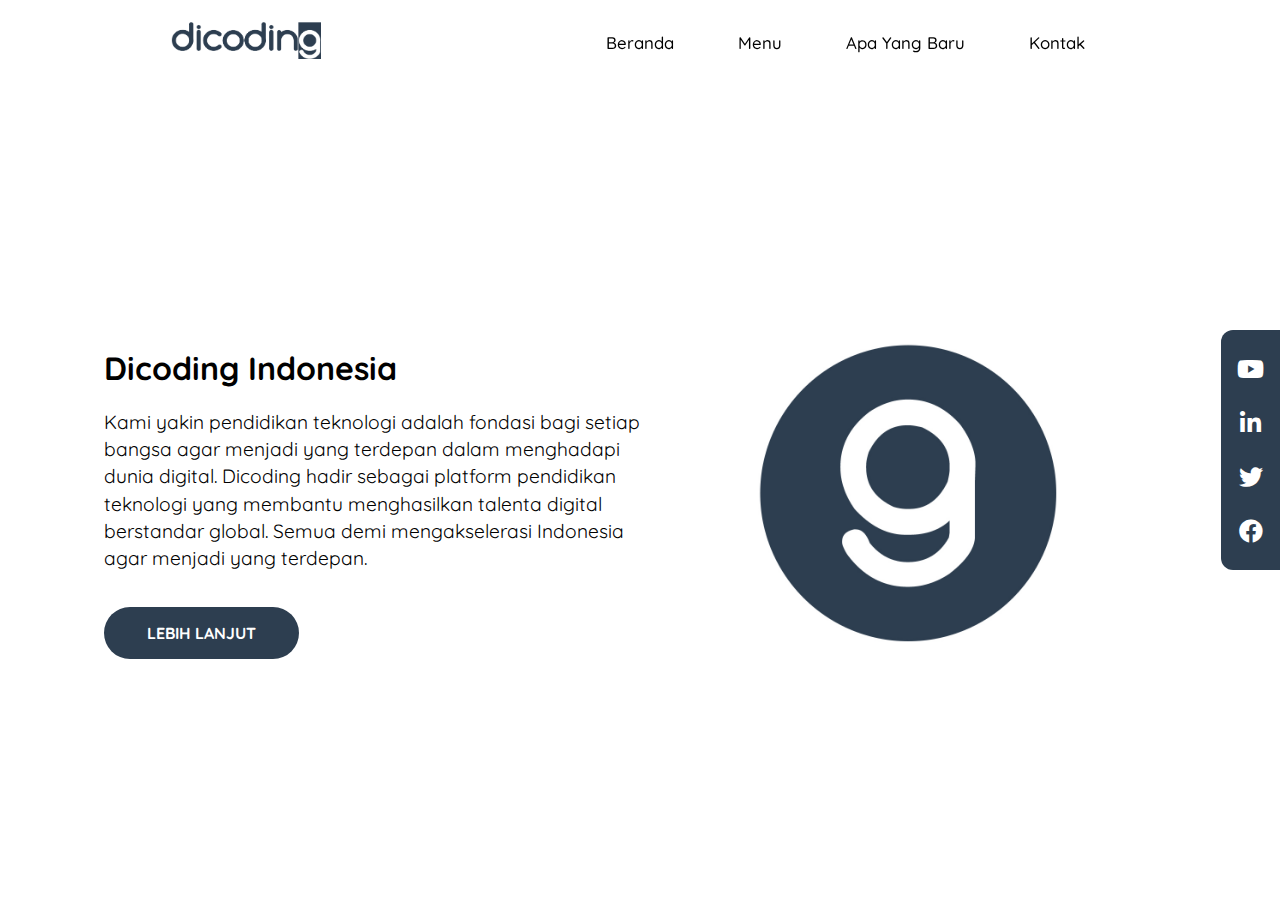
<file: Belajar Dasar Pemrograman Web 2024/landing-page-dicoding/index.html>
<!DOCTYPE html><html>
  <head>
    <meta charset="utf-8" />
    <meta name="viewport" content="width=device-width, initial-scale=1.0"/>
    <title>Landing Page Dicoding</title>
 
    <!-- My Own CSS -->
    <link rel="stylesheet" href="css/app.css" />

    <!-- Google Fonts -->
    <link rel="preconnect" href="https://fonts.googleapis.com">
    <link rel="preconnect" href="https://fonts.gstatic.com" crossorigin>
    <link href="https://fonts.googleapis.com/css2?family=Quicksand:wght@300..700&display=swap" rel="stylesheet">
 
    <!-- Font Awesome -->
    <link rel="stylesheet" href="https://cdnjs.cloudflare.com/ajax/libs/font-awesome/5.15.4/css/all.min.css" integrity="sha512-1ycn6IcaQQ40/MKBW2W4Rhis/DbILU74C1vSrLJxCq57o941Ym01SwNsOMqvEBFlcgUa6xLiPY/NS5R+E6ztJQ==" crossorigin="anonymous" referrerpolicy="no-referrer" />
</head>

  <body>
    <header class="navbar-container">
        <div class="logo">
            <img src="img/dicoding-header-logo.png" alt="Dicoding Indonesia">
        </div>

        <nav class="nav-list">
            <ul>
                <li><a href="#">Beranda</a></li>
                <li><a href="#">Menu</a></li>
                <li><a href="#">Apa Yang Baru</a></li>
                <li><a href="#">Kontak</a></li>
            </ul>
        </nav>
    </header>

    <main>
        <div class="content">
            <div class="content-description">
                <h1>Dicoding Indonesia</h1>
                <p>
                    Kami yakin pendidikan teknologi adalah fondasi bagi setiap bangsa agar menjadi yang
                    terdepan dalam menghadapi dunia digital. Dicoding hadir sebagai platform pendidikan
                    teknologi yang membantu menghasilkan talenta digital berstandar global. Semua demi
                    mengakselerasi Indonesia agar menjadi yang terdepan.
                </p>

                <button>Lebih Lanjut</button>
            </div>
            <div class="content-image">
                <img src="img/circle-g.jpg" alt="Dicoding Indonesia">
            </div>
        </div>

        <aside>
            <div class="social-media">
                <ul>
                    <li><a href="#"><i class="fab fa-youtube"></i></a></li>
                    <li><a href="#"><i class="fab fa-linkedin-in"></i></a></li>
                    <li><a href="#"><i class="fab fa-twitter"></i></a></li>
                    <li><a href="#"><i class="fab fa-facebook"></i></a></li>
                </ul>
            </div>
        </aside>
    </main>
  </body>
</html>
</file>
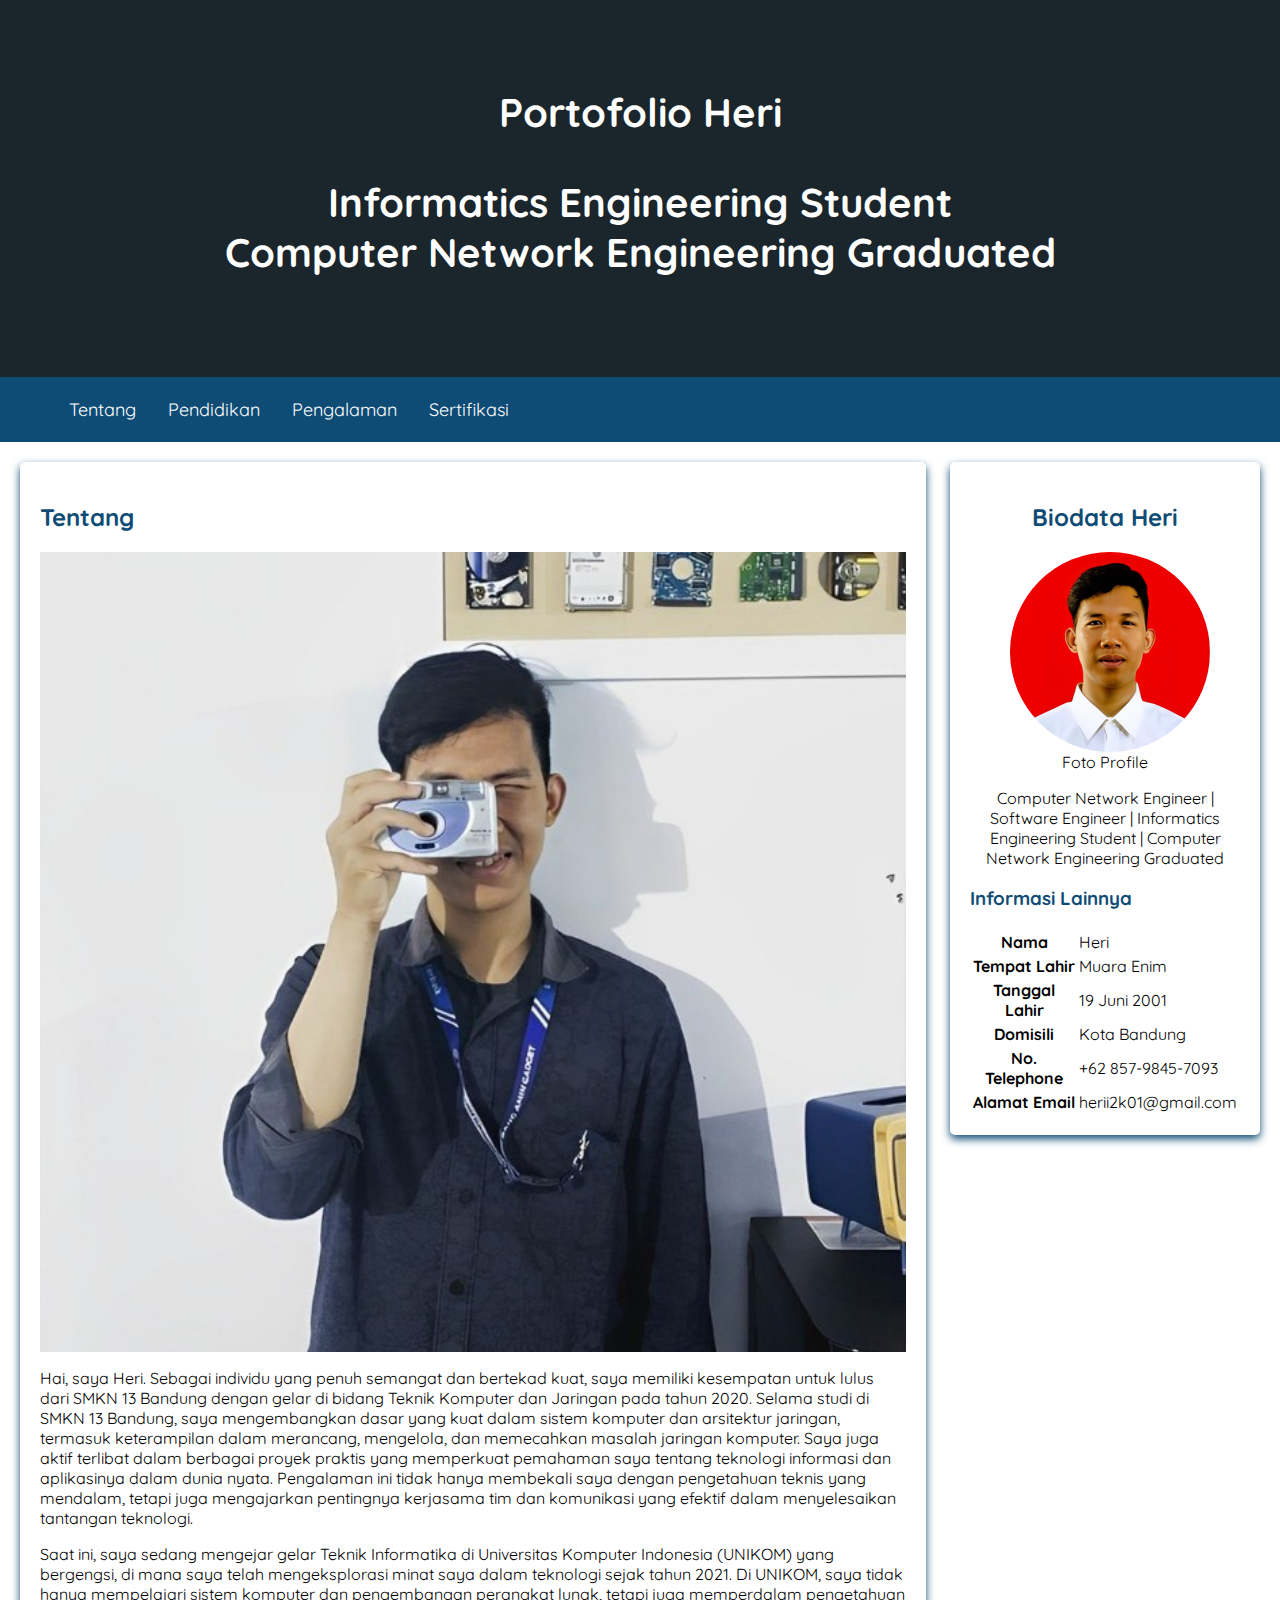
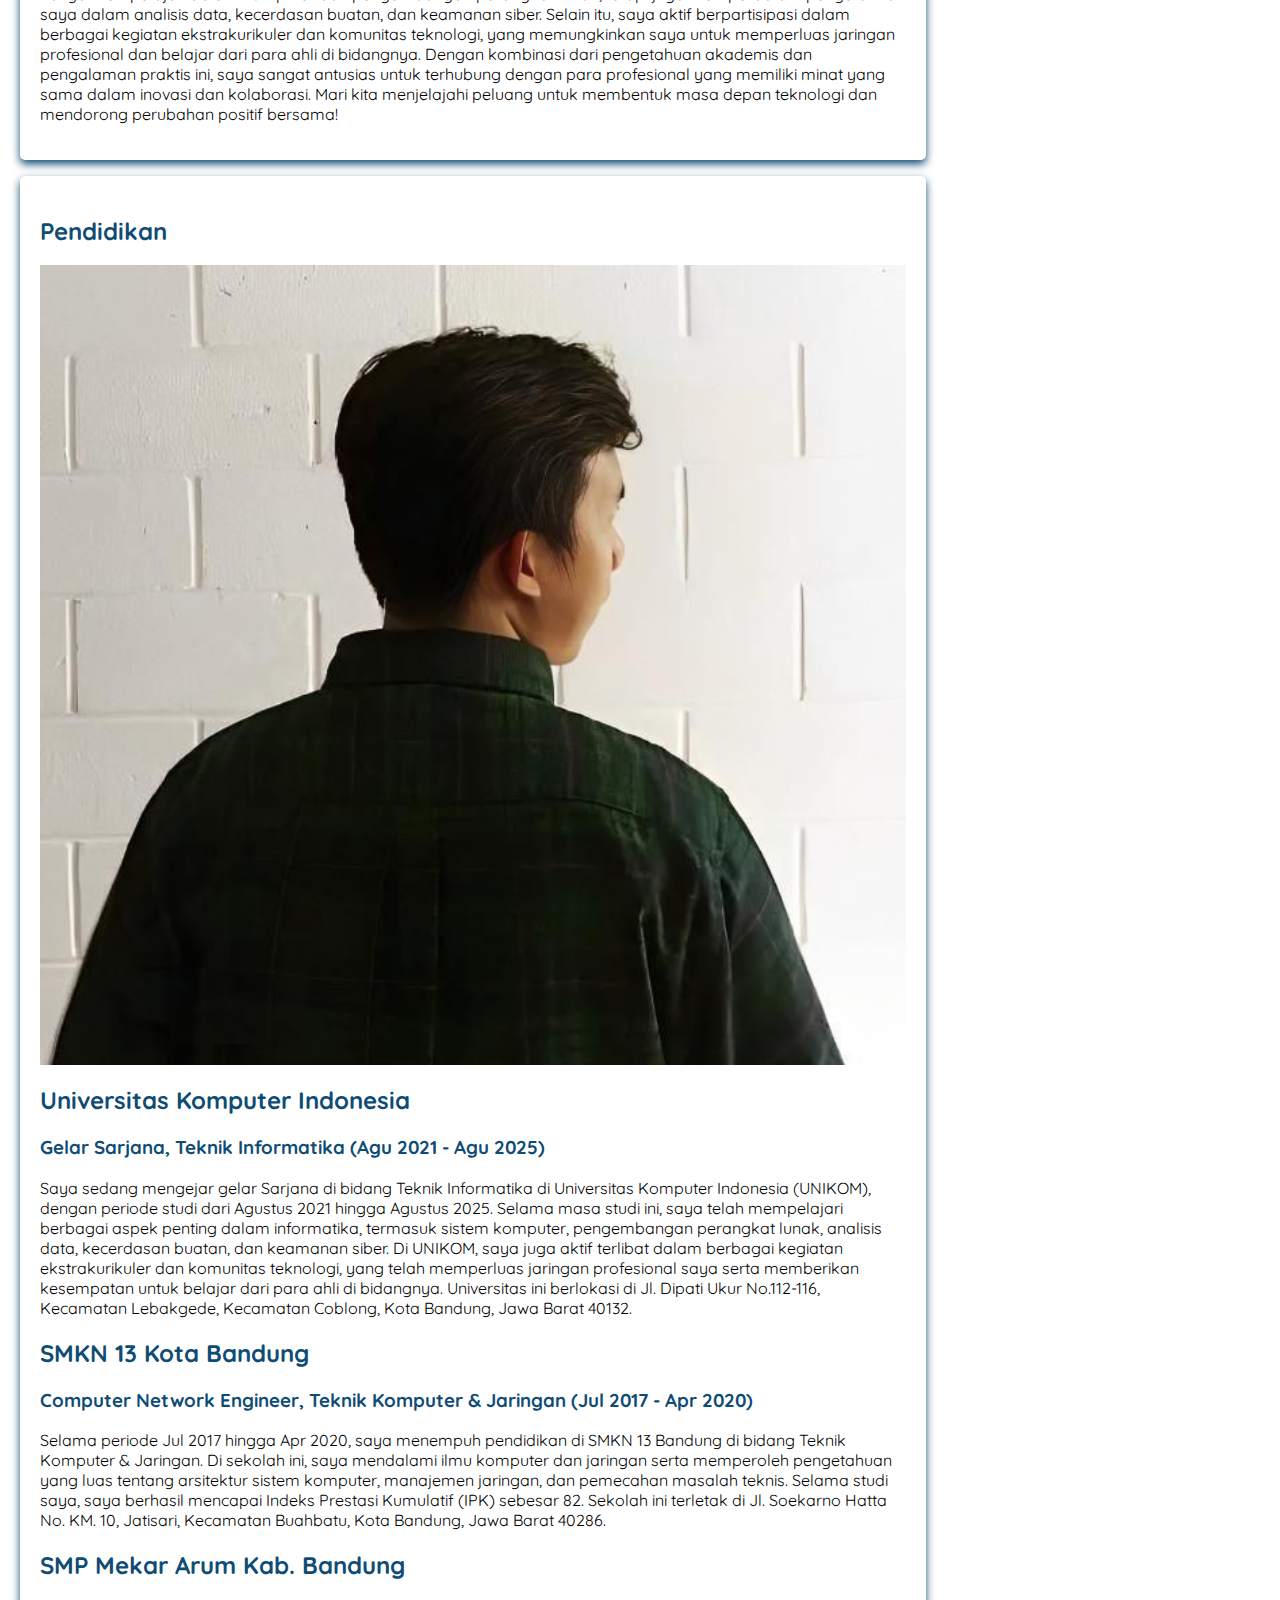
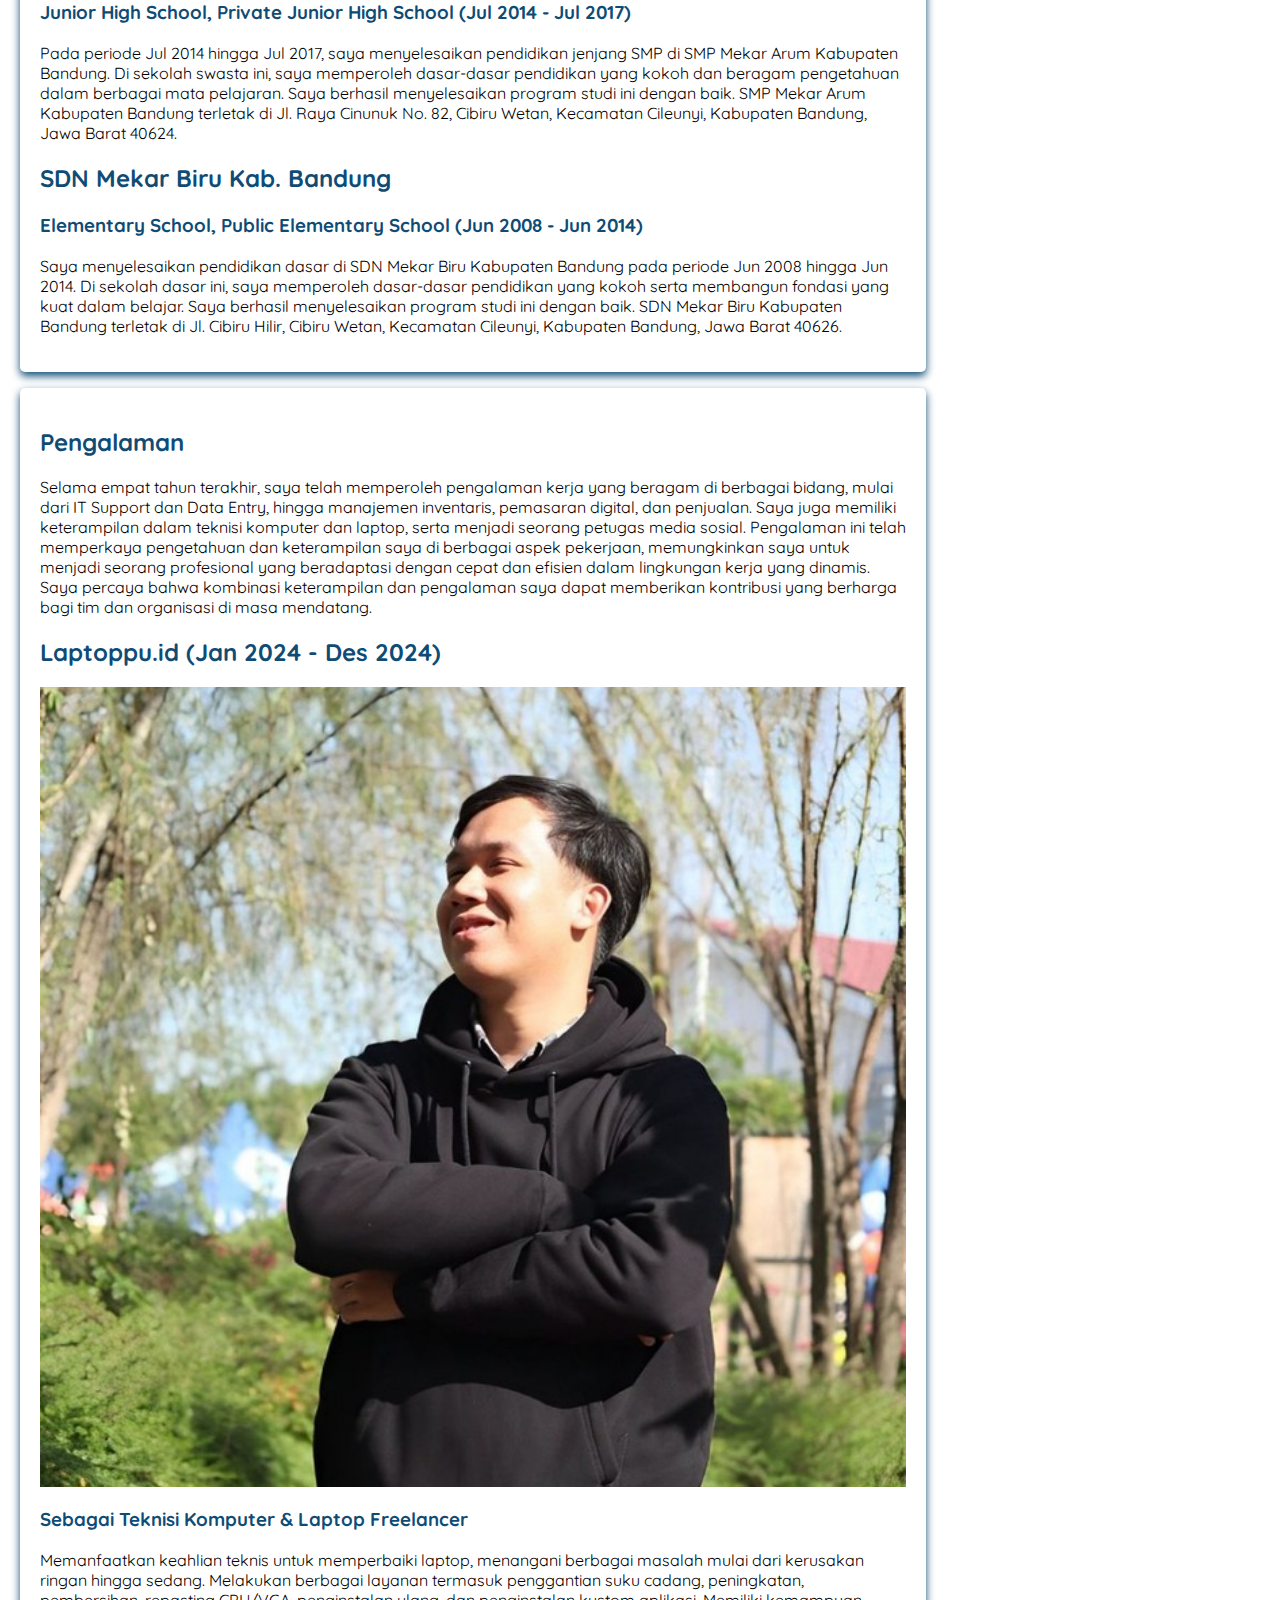
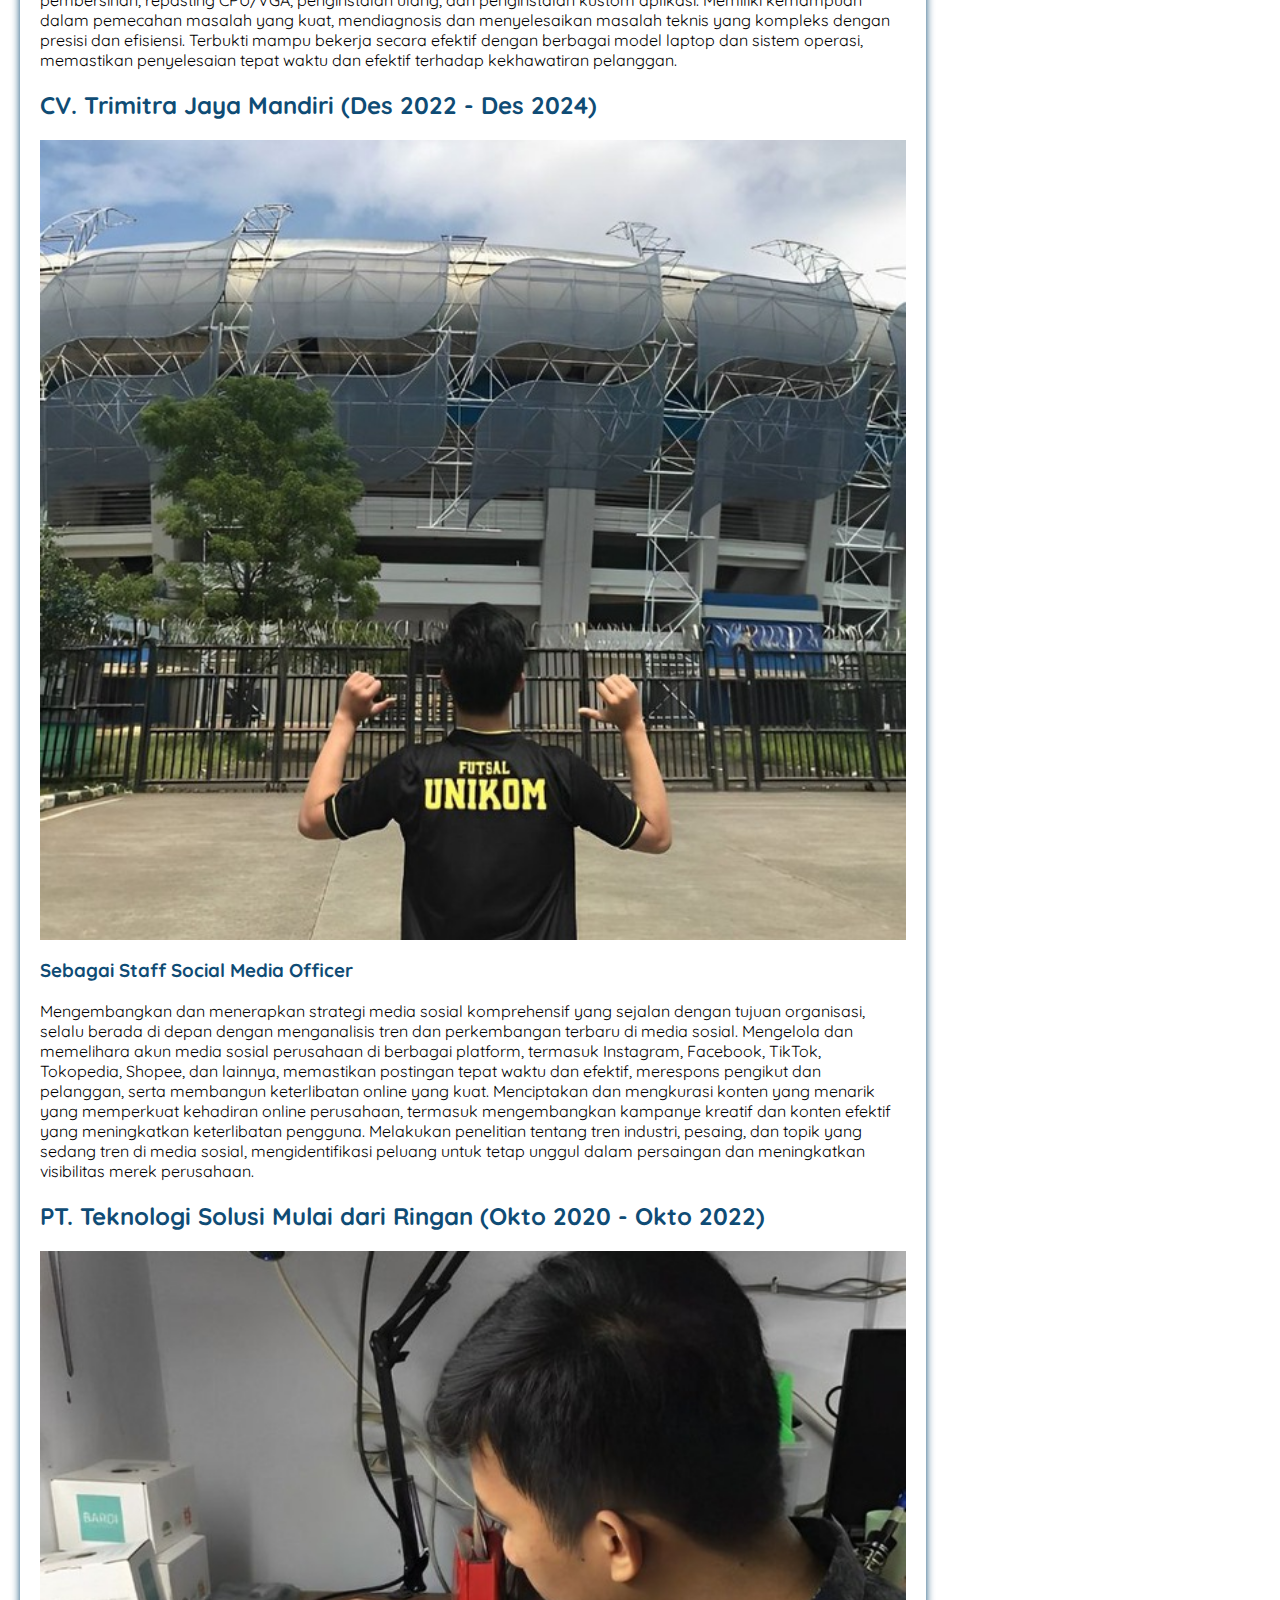
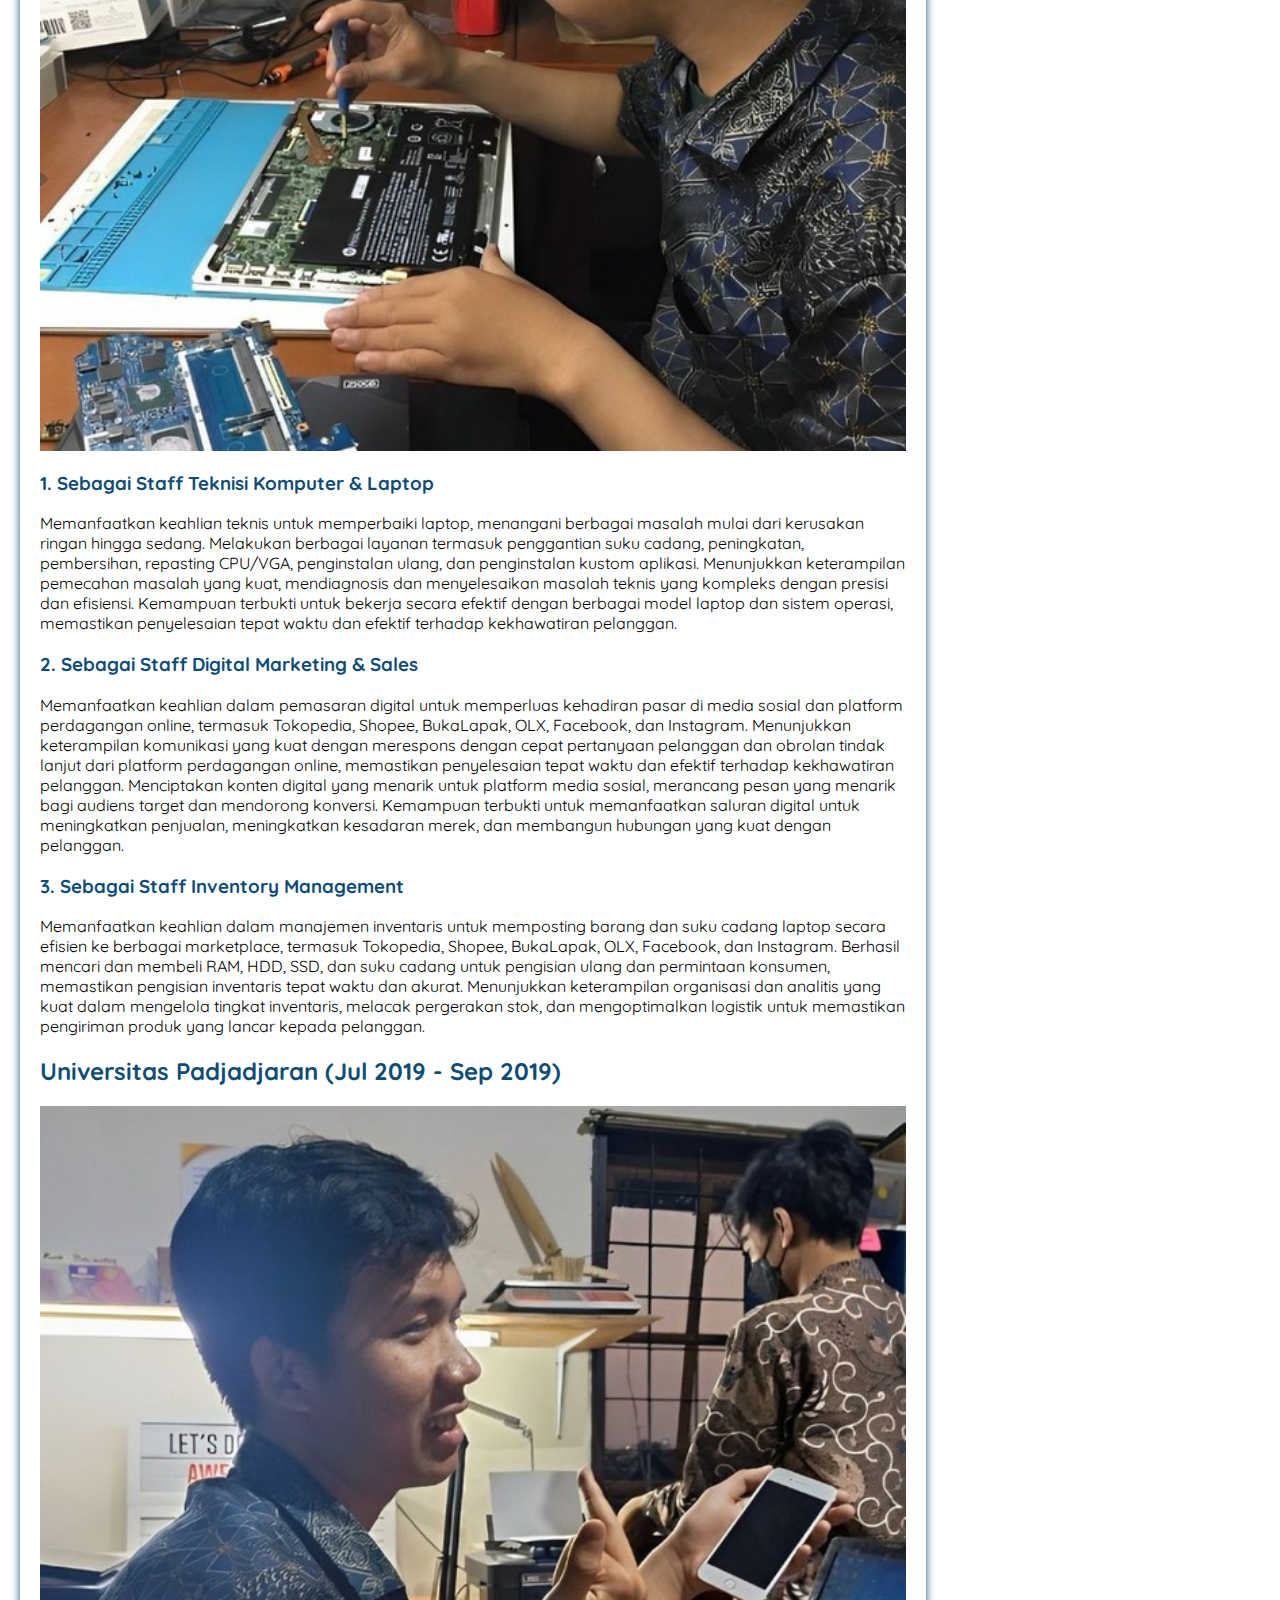
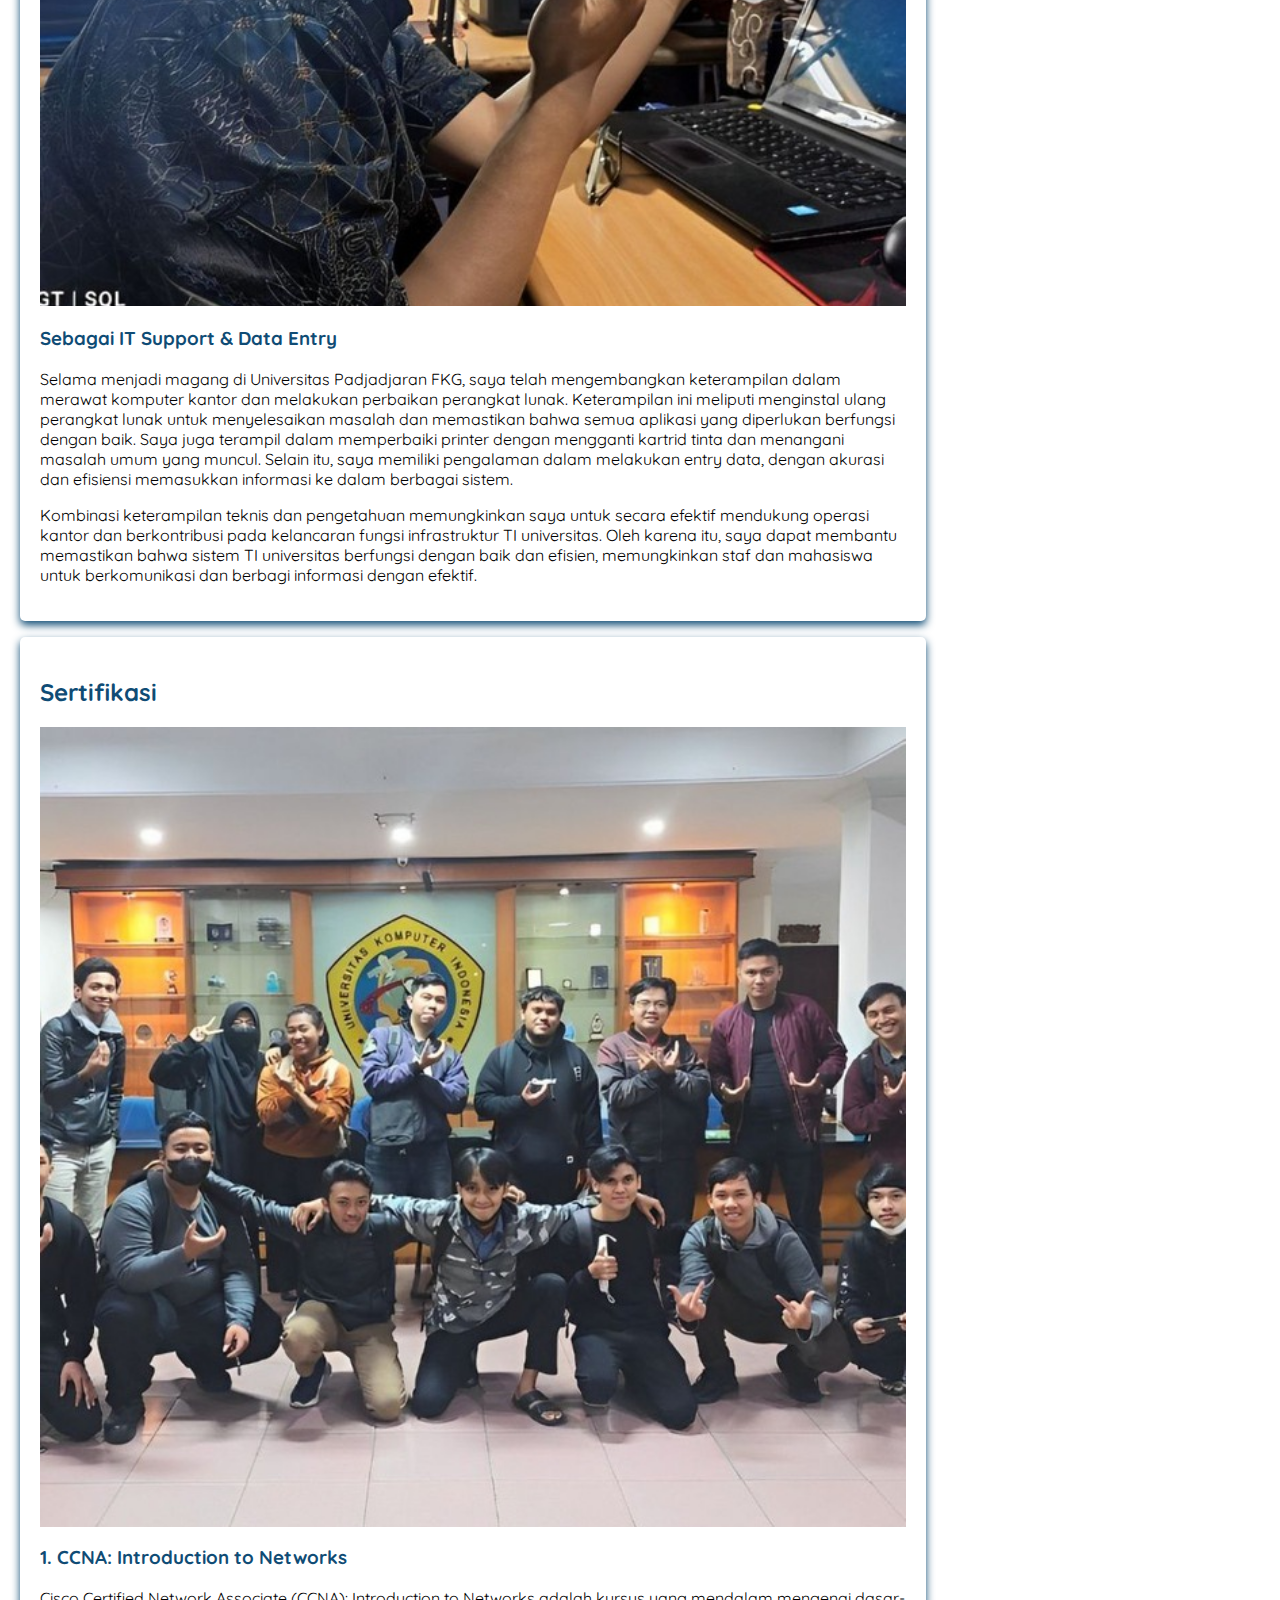
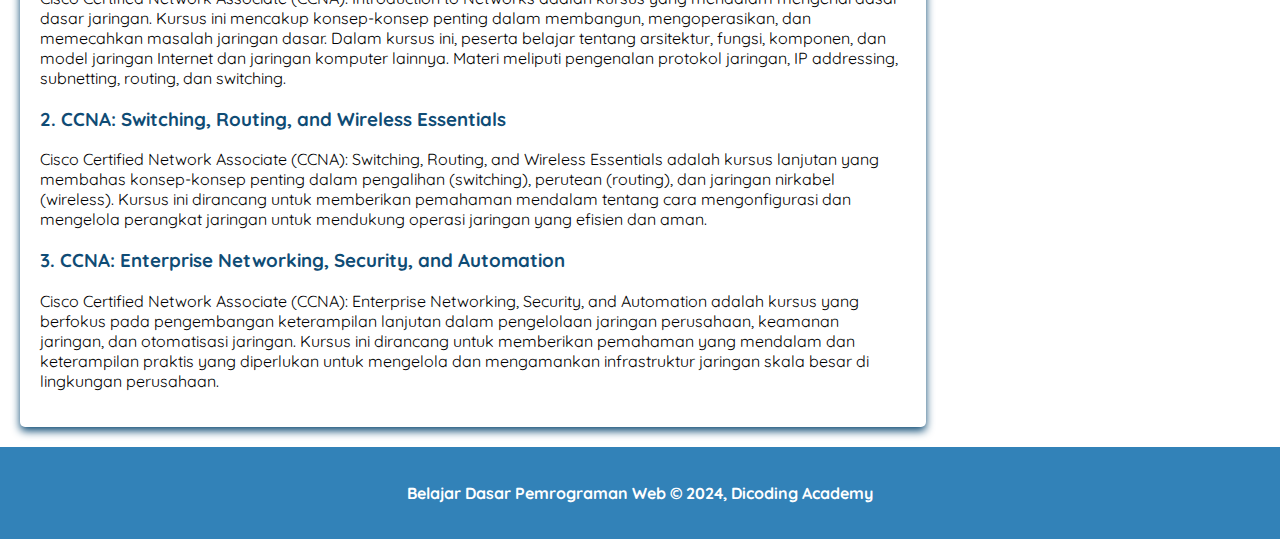
<file: Belajar Dasar Pemrograman Web 2024/Project Akhir/index.html>
<!DOCTYPE hmtl>
<html>

<head>
	<meta charset="utf-8"/> 
	<meta name="viewport" content="width=device-width, initial-scale=1.0">
		<title>Halaman Profil Bandung</title>

	<!--Menghubungkan berkas CSS ke berkas HTML-->
	<link rel="stylesheet" href="assets/styles/style.css">

	<!--Menghubungkan Google Fonts (Quicksand) ke berkas HTML-->
	<link rel="preconnect" href="https://fonts.googleapis.com">
	<link rel="preconnect" href="https://fonts.gstatic.com" crossorigin>
	<link href="https://fonts.googleapis.com/css2?family=Quicksand:wght@300..700&display=swap" rel="stylesheet">
</head>

<body>
	<header>
		<div class="jumbotron">
			<h1>Portofolio Heri<h1>
				<p>Informatics Engineering Student
					<br>Computer Network Engineering Graduated</p>
		</div>
			<nav>
				<ul>
					<li><a href="#tentang">Tentang</a></li>
					<li><a href="#pendidikan">Pendidikan</a></li>
					<li><a href="#pengalaman">Pengalaman</a></li>
					<li><a href="#sertifikasi">Sertifikasi</a></li>
  				</ul>
			</nav>
	</header>

<main>
	<div id="content">
		<article id="tentang" class="card">
			<h2>Tentang</h2>
			<img src="assets/image/tentang.jpg" alt="Tentang" class="featured-image" />
			<p>Hai, saya Heri. Sebagai individu yang penuh semangat dan bertekad kuat, saya memiliki kesempatan untuk lulus dari SMKN 13 Bandung dengan gelar di bidang Teknik Komputer dan Jaringan pada tahun 2020. Selama studi di SMKN 13 Bandung, saya mengembangkan dasar yang kuat dalam sistem komputer dan arsitektur jaringan, termasuk keterampilan dalam merancang, mengelola, dan memecahkan masalah jaringan komputer. Saya juga aktif terlibat dalam berbagai proyek praktis yang memperkuat pemahaman saya tentang teknologi informasi dan aplikasinya dalam dunia nyata. Pengalaman ini tidak hanya membekali saya dengan pengetahuan teknis yang mendalam, tetapi juga mengajarkan pentingnya kerjasama tim dan komunikasi yang efektif dalam menyelesaikan tantangan teknologi.</p>
			<p>Saat ini, saya sedang mengejar gelar Teknik Informatika di Universitas Komputer Indonesia (UNIKOM) yang bergengsi, di mana saya telah mengeksplorasi minat saya dalam teknologi sejak tahun 2021. Di UNIKOM, saya tidak hanya mempelajari sistem komputer dan pengembangan perangkat lunak, tetapi juga memperdalam pengetahuan saya dalam analisis data, kecerdasan buatan, dan keamanan siber. Selain itu, saya aktif berpartisipasi dalam berbagai kegiatan ekstrakurikuler dan komunitas teknologi, yang memungkinkan saya untuk memperluas jaringan profesional dan belajar dari para ahli di bidangnya. Dengan kombinasi dari pengetahuan akademis dan pengalaman praktis ini, saya sangat antusias untuk terhubung dengan para profesional yang memiliki minat yang sama dalam inovasi dan kolaborasi. Mari kita menjelajahi peluang untuk membentuk masa depan teknologi dan mendorong perubahan positif bersama!</p>
		</article>
 
		<article id="pendidikan" class="card">
			<h2>Pendidikan</h2>
			<img src="assets/image/pendidikan.jpg" alt="Pendidikan" class="featured-image" />
			<h2>Universitas Komputer Indonesia</h2>
			<h3>Gelar Sarjana, Teknik Informatika (Agu 2021 - Agu 2025)</h3>
			<p>Saya sedang mengejar gelar Sarjana di bidang Teknik Informatika di Universitas Komputer Indonesia (UNIKOM), dengan periode studi dari Agustus 2021 hingga Agustus 2025. Selama masa studi ini, saya telah mempelajari berbagai aspek penting dalam informatika, termasuk sistem komputer, pengembangan perangkat lunak, analisis data, kecerdasan buatan, dan keamanan siber. Di UNIKOM, saya juga aktif terlibat dalam berbagai kegiatan ekstrakurikuler dan komunitas teknologi, yang telah memperluas jaringan profesional saya serta memberikan kesempatan untuk belajar dari para ahli di bidangnya. Universitas ini berlokasi di Jl. Dipati Ukur No.112-116, Kecamatan Lebakgede, Kecamatan Coblong, Kota Bandung, Jawa Barat 40132.</p>
			<h2>SMKN 13 Kota Bandung</h2>
			<h3>Computer Network Engineer, Teknik Komputer & Jaringan (Jul 2017 - Apr 2020)</h3>
			<p>Selama periode Jul 2017 hingga Apr 2020, saya menempuh pendidikan di SMKN 13 Bandung di bidang Teknik Komputer & Jaringan. Di sekolah ini, saya mendalami ilmu komputer dan jaringan serta memperoleh pengetahuan yang luas tentang arsitektur sistem komputer, manajemen jaringan, dan pemecahan masalah teknis. Selama studi saya, saya berhasil mencapai Indeks Prestasi Kumulatif (IPK) sebesar 82. Sekolah ini terletak di Jl. Soekarno Hatta No. KM. 10, Jatisari, Kecamatan Buahbatu, Kota Bandung, Jawa Barat 40286.</p>
			<h2>SMP Mekar Arum Kab. Bandung</h2>
			<h3>Junior High School, Private Junior High School (Jul 2014 - Jul 2017)</h3>
			<p>Pada periode Jul 2014 hingga Jul 2017, saya menyelesaikan pendidikan jenjang SMP di SMP Mekar Arum Kabupaten Bandung. Di sekolah swasta ini, saya memperoleh dasar-dasar pendidikan yang kokoh dan beragam pengetahuan dalam berbagai mata pelajaran. Saya berhasil menyelesaikan program studi ini dengan baik. SMP Mekar Arum Kabupaten Bandung terletak di Jl. Raya Cinunuk No. 82, Cibiru Wetan, Kecamatan Cileunyi, Kabupaten Bandung, Jawa Barat 40624.</p>
			<h2>SDN Mekar Biru Kab. Bandung</h2>
			<h3>Elementary School, Public Elementary School (Jun 2008 - Jun 2014)</h3>
			<p>Saya menyelesaikan pendidikan dasar di SDN Mekar Biru Kabupaten Bandung pada periode Jun 2008 hingga Jun 2014. Di sekolah dasar ini, saya memperoleh dasar-dasar pendidikan yang kokoh serta membangun fondasi yang kuat dalam belajar. Saya berhasil menyelesaikan program studi ini dengan baik. SDN Mekar Biru Kabupaten Bandung terletak di Jl. Cibiru Hilir, Cibiru Wetan, Kecamatan Cileunyi, Kabupaten Bandung, Jawa Barat 40626.</p>
		</article>
 
		<article id="pengalaman" class="card">
			<h2>Pengalaman</h2>
			<p>Selama empat tahun terakhir, saya telah memperoleh pengalaman kerja yang beragam di berbagai bidang, mulai dari IT Support dan Data Entry, hingga manajemen inventaris, pemasaran digital, dan penjualan. Saya juga memiliki keterampilan dalam teknisi komputer dan laptop, serta menjadi seorang petugas media sosial. Pengalaman ini telah memperkaya pengetahuan dan keterampilan saya di berbagai aspek pekerjaan, memungkinkan saya untuk menjadi seorang profesional yang beradaptasi dengan cepat dan efisien dalam lingkungan kerja yang dinamis. Saya percaya bahwa kombinasi keterampilan dan pengalaman saya dapat memberikan kontribusi yang berharga bagi tim dan organisasi di masa mendatang.</p>
			
			<section>
				<h2>Laptoppu.id (Jan 2024 - Des 2024)<h2>
				<img src="assets/image/pengalaman1.jpg" alt="Laptoppu.id" class="featured-image"/>
				<h3>Sebagai Teknisi Komputer & Laptop Freelancer</h3>
				<p>Memanfaatkan keahlian teknis untuk memperbaiki laptop, menangani berbagai masalah mulai dari kerusakan ringan hingga sedang. Melakukan berbagai layanan termasuk penggantian suku cadang, peningkatan, pembersihan, repasting CPU/VGA, penginstalan ulang, dan penginstalan kustom aplikasi. Memiliki kemampuan dalam pemecahan masalah yang kuat, mendiagnosis dan menyelesaikan masalah teknis yang kompleks dengan presisi dan efisiensi. Terbukti mampu bekerja secara efektif dengan berbagai model laptop dan sistem operasi, memastikan penyelesaian tepat waktu dan efektif terhadap kekhawatiran pelanggan.</p>
			</section>
			
			<section>
				<h2>CV. Trimitra Jaya Mandiri (Des 2022 - Des 2024)</h2>
				<img src="assets/image/pengalaman2.jpg" alt="CV. Trimitra Jaya Mandiri" class="featured-image"/>
				<h3>Sebagai Staff Social Media Officer</h3>
				<p>Mengembangkan dan menerapkan strategi media sosial komprehensif yang sejalan dengan tujuan organisasi, selalu berada di depan dengan menganalisis tren dan perkembangan terbaru di media sosial. Mengelola dan memelihara akun media sosial perusahaan di berbagai platform, termasuk Instagram, Facebook, TikTok, Tokopedia, Shopee, dan lainnya, memastikan postingan tepat waktu dan efektif, merespons pengikut dan pelanggan, serta membangun keterlibatan online yang kuat. Menciptakan dan mengkurasi konten yang menarik yang memperkuat kehadiran online perusahaan, termasuk mengembangkan kampanye kreatif dan konten efektif yang meningkatkan keterlibatan pengguna. Melakukan penelitian tentang tren industri, pesaing, dan topik yang sedang tren di media sosial, mengidentifikasi peluang untuk tetap unggul dalam persaingan dan meningkatkan visibilitas merek perusahaan.</p>
			</section>

			<section>
				<h2>PT. Teknologi Solusi Mulai dari Ringan (Okto 2020 - Okto 2022)<h2>
				<img src="assets/image/pengalaman3.jpg" alt="PT. Teknologi Solusi Mulai dari Ringan" class="featured-image"/>
				<h3>1. Sebagai Staff Teknisi Komputer & Laptop</h3>
				<p>Memanfaatkan keahlian teknis untuk memperbaiki laptop, menangani berbagai masalah mulai dari kerusakan ringan hingga sedang. Melakukan berbagai layanan termasuk penggantian suku cadang, peningkatan, pembersihan, repasting CPU/VGA, penginstalan ulang, dan penginstalan kustom aplikasi. Menunjukkan keterampilan pemecahan masalah yang kuat, mendiagnosis dan menyelesaikan masalah teknis yang kompleks dengan presisi dan efisiensi. Kemampuan terbukti untuk bekerja secara efektif dengan berbagai model laptop dan sistem operasi, memastikan penyelesaian tepat waktu dan efektif terhadap kekhawatiran pelanggan.</p>
				<h3>2. Sebagai Staff Digital Marketing & Sales</h3>
				<p>Memanfaatkan keahlian dalam pemasaran digital untuk memperluas kehadiran pasar di media sosial dan platform perdagangan online, termasuk Tokopedia, Shopee, BukaLapak, OLX, Facebook, dan Instagram. Menunjukkan keterampilan komunikasi yang kuat dengan merespons dengan cepat pertanyaan pelanggan dan obrolan tindak lanjut dari platform perdagangan online, memastikan penyelesaian tepat waktu dan efektif terhadap kekhawatiran pelanggan. Menciptakan konten digital yang menarik untuk platform media sosial, merancang pesan yang menarik bagi audiens target dan mendorong konversi. Kemampuan terbukti untuk memanfaatkan saluran digital untuk meningkatkan penjualan, meningkatkan kesadaran merek, dan membangun hubungan yang kuat dengan pelanggan.</p>
				<h3>3. Sebagai Staff Inventory Management</h3>
				<p>Memanfaatkan keahlian dalam manajemen inventaris untuk memposting barang dan suku cadang laptop secara efisien ke berbagai marketplace, termasuk Tokopedia, Shopee, BukaLapak, OLX, Facebook, dan Instagram. Berhasil mencari dan membeli RAM, HDD, SSD, dan suku cadang untuk pengisian ulang dan permintaan konsumen, memastikan pengisian inventaris tepat waktu dan akurat. Menunjukkan keterampilan organisasi dan analitis yang kuat dalam mengelola tingkat inventaris, melacak pergerakan stok, dan mengoptimalkan logistik untuk memastikan pengiriman produk yang lancar kepada pelanggan.</p>
			</section>

			<section>
				<h2>Universitas Padjadjaran (Jul 2019 - Sep 2019)<h2>
				<img src="assets/image/pengalaman4.jpg" alt="Universitas Padjadjaran" class="featured-image"/>
				<h3>Sebagai IT Support & Data Entry</h3>
				<p>Selama menjadi magang di Universitas Padjadjaran FKG, saya telah mengembangkan keterampilan dalam merawat komputer kantor dan melakukan perbaikan perangkat lunak. Keterampilan ini meliputi menginstal ulang perangkat lunak untuk menyelesaikan masalah dan memastikan bahwa semua aplikasi yang diperlukan berfungsi dengan baik. Saya juga terampil dalam memperbaiki printer dengan mengganti kartrid tinta dan menangani masalah umum yang muncul. Selain itu, saya memiliki pengalaman dalam melakukan entry data, dengan akurasi dan efisiensi memasukkan informasi ke dalam berbagai sistem.</p>
				<p>Kombinasi keterampilan teknis dan pengetahuan memungkinkan saya untuk secara efektif mendukung operasi kantor dan berkontribusi pada kelancaran fungsi infrastruktur TI universitas. Oleh karena itu, saya dapat membantu memastikan bahwa sistem TI universitas berfungsi dengan baik dan efisien, memungkinkan staf dan mahasiswa untuk berkomunikasi dan berbagi informasi dengan efektif.</p>
		</article>

		<article id="sertifikasi" class="card">
			<h2>Sertifikasi</h2>
			<img src="assets/image/sertifikasi.jpg" alt="Sertifikasi" class="featured-image" />
			<h3>1. CCNA: Introduction to Networks</h3>
			<p>Cisco Certified Network Associate (CCNA): Introduction to Networks adalah kursus yang mendalam mengenai dasar-dasar jaringan. Kursus ini mencakup konsep-konsep penting dalam membangun, mengoperasikan, dan memecahkan masalah jaringan dasar. Dalam kursus ini, peserta belajar tentang arsitektur, fungsi, komponen, dan model jaringan Internet dan jaringan komputer lainnya. Materi meliputi pengenalan protokol jaringan, IP addressing, subnetting, routing, dan switching.</p>
			<h3>2. CCNA: Switching, Routing, and Wireless Essentials</h3>
			<p>Cisco Certified Network Associate (CCNA): Switching, Routing, and Wireless Essentials adalah kursus lanjutan yang membahas konsep-konsep penting dalam pengalihan (switching), perutean (routing), dan jaringan nirkabel (wireless). Kursus ini dirancang untuk memberikan pemahaman mendalam tentang cara mengonfigurasi dan mengelola perangkat jaringan untuk mendukung operasi jaringan yang efisien dan aman.</p>
			<h3>3. CCNA: Enterprise Networking, Security, and Automation</h3>
			<p>Cisco Certified Network Associate (CCNA): Enterprise Networking, Security, and Automation adalah kursus yang berfokus pada pengembangan keterampilan lanjutan dalam pengelolaan jaringan perusahaan, keamanan jaringan, dan otomatisasi jaringan. Kursus ini dirancang untuk memberikan pemahaman yang mendalam dan keterampilan praktis yang diperlukan untuk mengelola dan mengamankan infrastruktur jaringan skala besar di lingkungan perusahaan.</p>
		</article>
</div>

<aside>
	<article class="profile card">
		<header>
			<h2>Biodata Heri</h2>  				
					<figure>
						<img src="assets/image/heri-profile.jpg" alt="Heri" class="rounded-image">
						<figcaption>Foto Profile</figcaption>
					</figure>
					<p>Computer Network Engineer | Software Engineer | Informatics Engineering Student | Computer Network Engineering Graduated</p>
		</header>

		<section>
			<h3>Informasi Lainnya</h3>

			<table>
				<tr>
					<th>Nama</th>
					<td>Heri</td>
				</tr>
				<tr>
					<th>Tempat Lahir</th>
					<td>Muara Enim</td>
				</tr>
				<tr>
					<th>Tanggal Lahir</th>
					<td>19 Juni 2001</td>
				</tr>
				<tr>
					<th>Domisili</th>
					<td>Kota Bandung</td>
				</tr>
				<tr>
					<th>No. Telephone</th>
					<td>+62 857-9845-7093</td>
				</tr>
				<tr>
					<th>Alamat Email</th>
					<td>herii2k01@gmail.com</td>
				</tr>
			</table>
		</section>
	</article>	
</aside>
</main>
  
<footer>
<p>Belajar Dasar Pemrograman Web &#169; 2024, Dicoding Academy</p>
</footer>

</body>
</html>
</file>
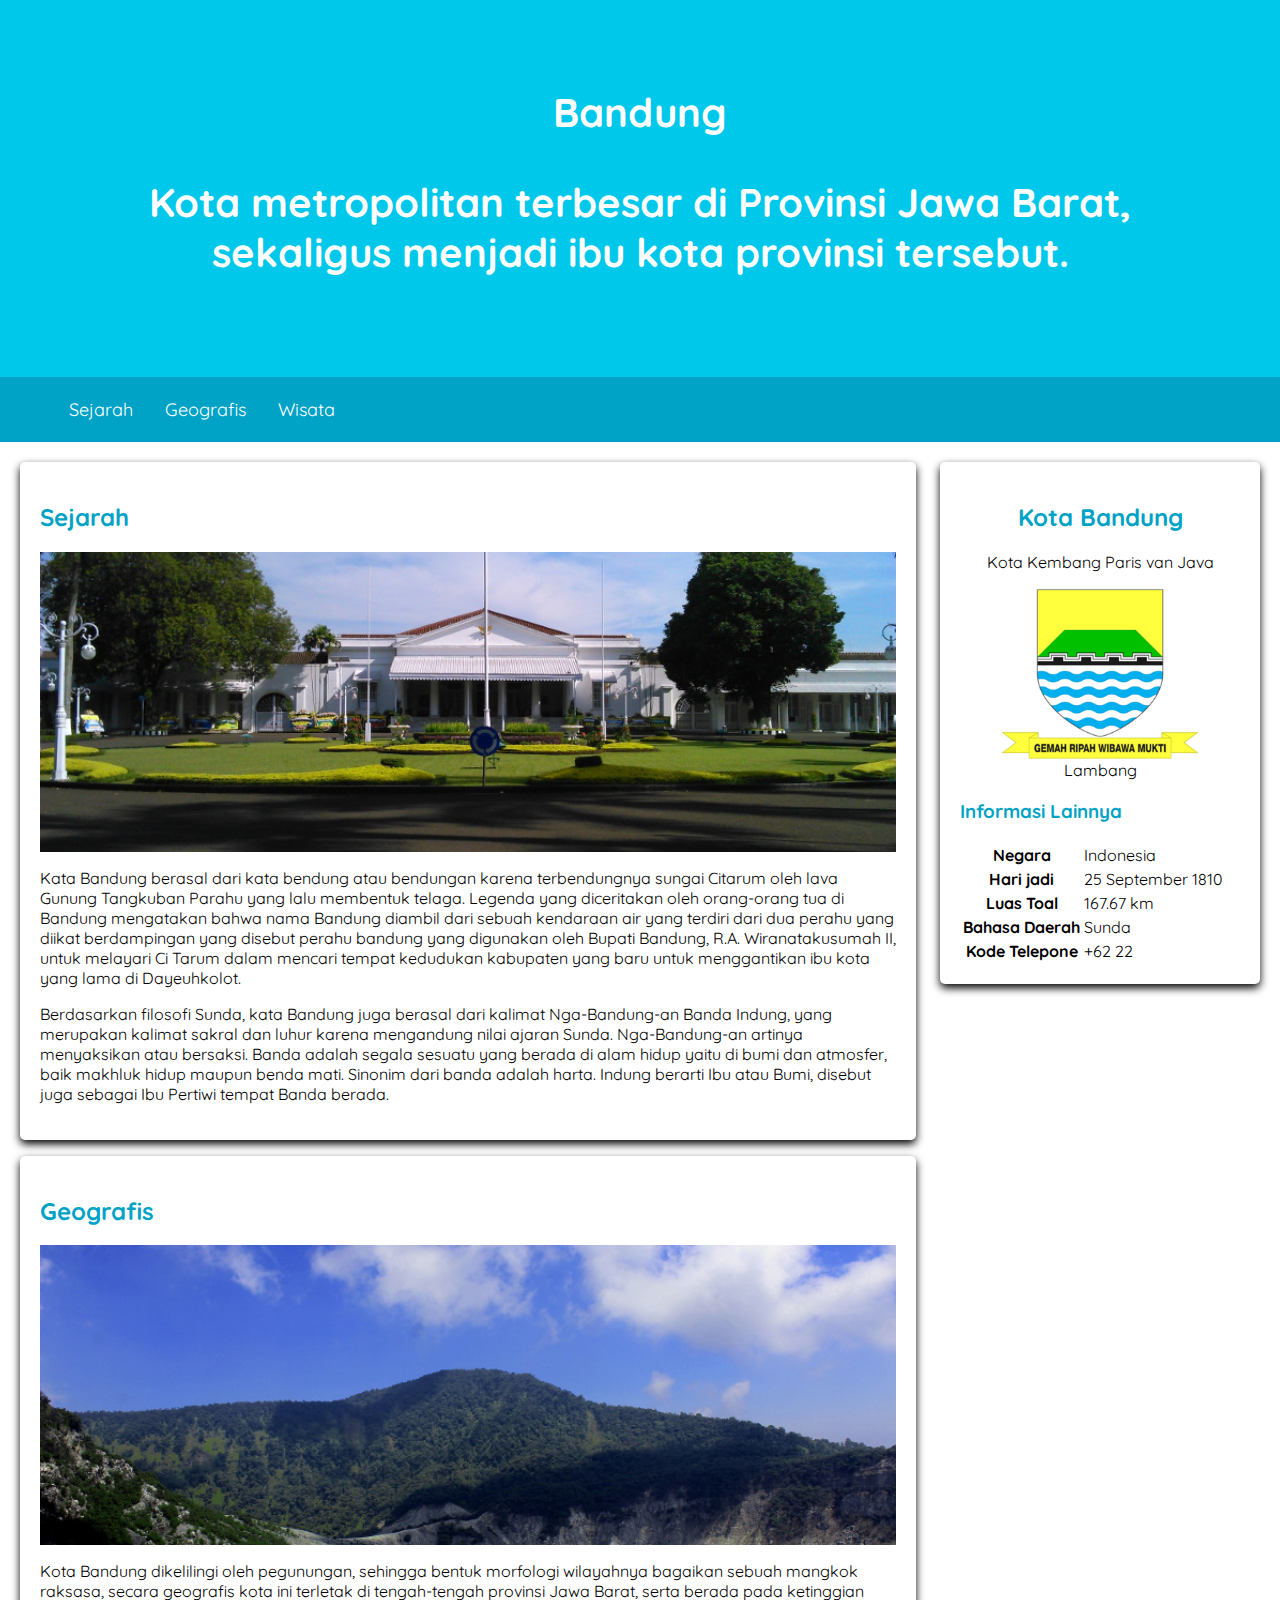
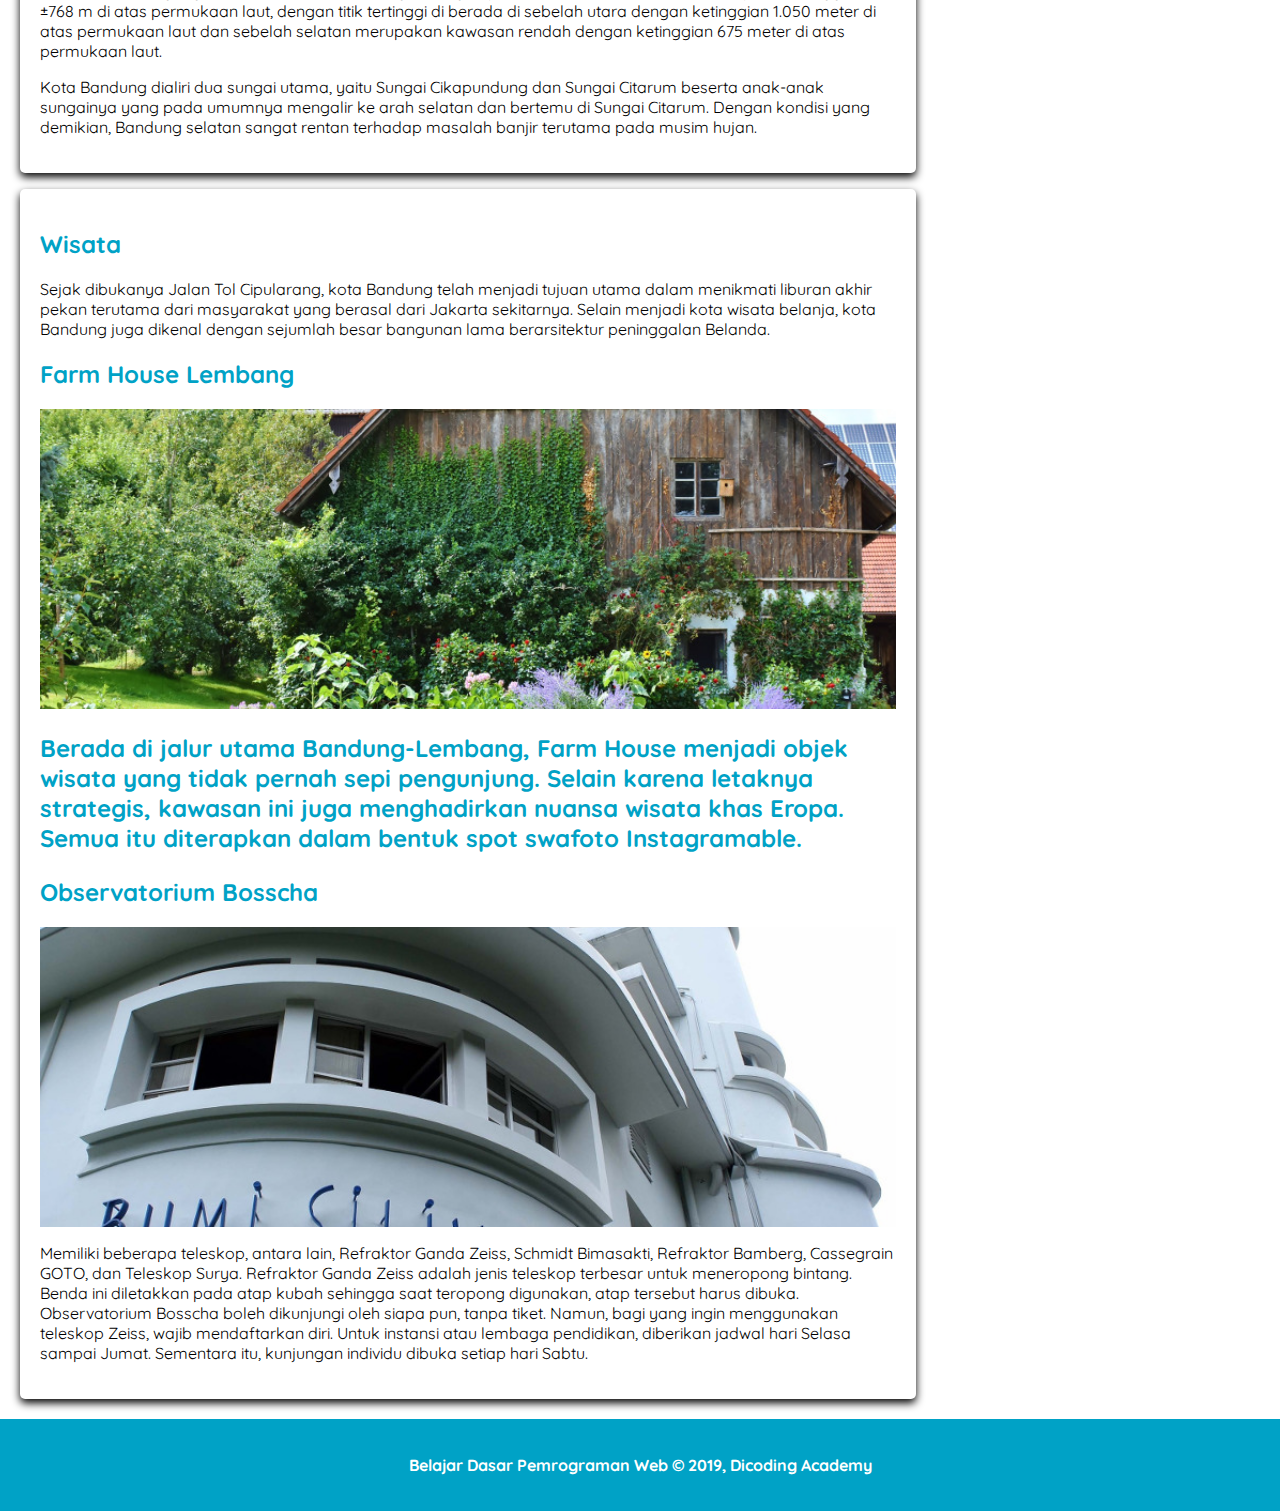
<file: Belajar Dasar Pemrograman Web 2024/Web Dasar/index.html>
<!DOCTYPE hmtl>
<html>
	<head>
		<meta charset="utf-8"/> 
		<meta name="viewport" content="width=device-width, initial-scale=1.0">
		<title>Halaman Profil Bandung</title>

		<!--Menghubungkan berkas CSS ke berkas HTML-->
		<link rel="stylesheet" href="assets/styles/style.css">

		<!--Menghubungkan Google Fonts (Quicksand) ke berkas HTML-->
		<link rel="preconnect" href="https://fonts.googleapis.com">
		<link rel="preconnect" href="https://fonts.gstatic.com" crossorigin>
		<link href="https://fonts.googleapis.com/css2?family=Quicksand:wght@300..700&display=swap" rel="stylesheet">
	</head>

	<body>
		<header>
			<div class="jumbotron">
				<h1>Bandung<h1>
					<p>Kota metropolitan terbesar di Provinsi Jawa Barat, sekaligus menjadi ibu kota provinsi tersebut.</p>
			</div>
					<nav>
						<ul>
							<li>
							<a href="#sejarah">Sejarah</a>
							</li>
							<li>
							<a href="#geografis">Geografis</a>
							</li>
							<li>
							<a href="#wisata">Wisata</a>
							</li>
						</ul>
					</nav>
		</header>
	
		<main>
			<div id="content">
				<article id="sejarah" class="card">
					<h2>Sejarah</h2>
					<img src="assets/image/history.jpg" alt="Sejarah" class="featured-image" />
					<p>Kata Bandung berasal dari kata bendung atau bendungan karena terbendungnya sungai Citarum oleh lava Gunung Tangkuban Parahu yang lalu membentuk telaga. Legenda yang diceritakan oleh orang-orang tua di Bandung mengatakan bahwa nama Bandung diambil dari sebuah kendaraan air yang terdiri dari dua perahu yang diikat berdampingan yang disebut perahu bandung yang digunakan oleh Bupati Bandung, R.A. Wiranatakusumah II, untuk melayari Ci Tarum dalam mencari tempat kedudukan kabupaten yang baru untuk menggantikan ibu kota yang lama di Dayeuhkolot.</p>
					<p>Berdasarkan filosofi Sunda, kata Bandung juga berasal dari kalimat Nga-Bandung-an Banda Indung, yang merupakan kalimat sakral dan luhur karena mengandung nilai ajaran Sunda. Nga-Bandung-an artinya menyaksikan atau bersaksi. Banda adalah segala sesuatu yang berada di alam hidup yaitu di bumi dan atmosfer, baik makhluk hidup maupun benda mati. Sinonim dari banda adalah harta. Indung berarti Ibu atau Bumi, disebut juga sebagai Ibu Pertiwi tempat Banda berada.</p>
				</article>
		
				<article id="geografis" class="card">
					<h2>Geografis</h2>
					<img src="assets/image/geografis.jpg" alt="Geografis" class="featured-image" />
					<p>Kota Bandung dikelilingi oleh pegunungan, sehingga bentuk morfologi wilayahnya bagaikan sebuah mangkok raksasa, secara geografis kota ini terletak di tengah-tengah provinsi Jawa Barat, serta berada pada ketinggian ±768 m di atas permukaan laut, dengan titik tertinggi di berada di sebelah utara dengan ketinggian 1.050 meter di atas permukaan laut dan sebelah selatan merupakan kawasan rendah dengan ketinggian 675 meter di atas permukaan laut.</p>
					<p>Kota Bandung dialiri dua sungai utama, yaitu Sungai Cikapundung dan Sungai Citarum beserta anak-anak sungainya yang pada umumnya mengalir ke arah selatan dan bertemu di Sungai Citarum. Dengan kondisi yang demikian, Bandung selatan sangat rentan terhadap masalah banjir terutama pada musim hujan.</p>
				</article>
		
				<article id="wisata" class="card">
					<h2>Wisata</h2>
					<p>Sejak dibukanya Jalan Tol Cipularang, kota Bandung telah menjadi tujuan utama dalam menikmati liburan akhir pekan terutama dari masyarakat yang berasal dari Jakarta sekitarnya. Selain menjadi kota wisata belanja, kota Bandung juga dikenal dengan sejumlah besar bangunan lama berarsitektur peninggalan Belanda.</p>
					
					<section>
						<h2>Farm House Lembang<h2>
						<img src="assets/image/farm-house.jpg" alt="Farm house" class="featured-image"/>
						<p>Berada di jalur utama Bandung-Lembang, Farm House menjadi objek wisata yang tidak pernah sepi pengunjung. Selain karena letaknya strategis, kawasan ini juga menghadirkan nuansa wisata khas Eropa. Semua itu diterapkan dalam bentuk spot swafoto Instagramable.</p>
					</section>
					
					<section>
						<h2>Observatorium Bosscha</h2>
						<img src="assets/image/bosscha.jpg" alt="Bosscha" class="featured-image"/>
						<p>Memiliki beberapa teleskop, antara lain, Refraktor Ganda Zeiss, Schmidt Bimasakti, Refraktor Bamberg, Cassegrain GOTO, dan Teleskop Surya. Refraktor Ganda Zeiss adalah jenis teleskop terbesar untuk meneropong bintang. Benda ini diletakkan pada atap kubah sehingga saat teropong digunakan, atap tersebut harus dibuka. Observatorium Bosscha boleh dikunjungi oleh siapa pun, tanpa tiket. Namun, bagi yang ingin menggunakan teleskop Zeiss, wajib mendaftarkan diri. Untuk instansi atau lembaga pendidikan, diberikan jadwal hari Selasa sampai Jumat. Sementara itu, kunjungan individu dibuka setiap hari Sabtu.</p>
					</section>
				</article>
		</div>

		<aside>
			<article class="profile card">
				<header>
					<h2>Kota Bandung</h2>
					<p>Kota Kembang Paris van Java</p>
					<figure>
						<img src="assets/image/bandung-badge.png">
						<figcaption>Lambang</figcaption>
					</figure>
				</header>

				<section>
					<h3>Informasi Lainnya</h3>
					<table>
						<tr>
							<th>Negara</th>
							<td>Indonesia</td>
						</tr>
						<tr>
							<th>Hari jadi</th>
							<td>25 September 1810</td>
						</tr>
						<tr>
							<th>Luas Toal</th>
							<td>167.67 km</td>
						</tr>
						<tr>
							<th>Bahasa Daerah</th>
							<td>Sunda</td>
						</tr>
						<tr>
							<th>Kode Telepone</th>
							<td>+62 22</td>
						</tr>
					</table>
				</section>
			</article>	
		</aside>
		</main>
	
	<footer>
	<p>Belajar Dasar Pemrograman Web &#169; 2019, Dicoding Academy</p>
	</footer>
	</body>
</html>
</file>
<file: Belajar Dasar Pemrograman Web 2024/landing-page-dicoding/css/app.css>
*,
*::before,
*::after {
  box-sizing: border-box;
}
 
body {
  font-family: 'Quicksand', sans-serif;
 
  height: 100vh;
  margin: 0;
 
  display: flex;
  flex-direction: column;
}
 
header.navbar-container {
  width: 100%;
  max-width: 1200px;
  padding-block: 1rem;
  margin-inline: auto;
 
  display: flex;
  justify-content: space-around;
  align-items: center;
 
  z-index: 9999;
}
 
header.navbar-container .logo img {
  width: 150px;
}
 
header.navbar-container .nav-list ul {
  padding-left: 0;
 
  display: flex;
  justify-content: center;
  gap: 2rem 1rem;
}
 
header.navbar-container .nav-list li {
  list-style-type: none;
}
 
header.navbar-container .nav-list li a {
  padding: 0.5rem 1.5rem;
  border-radius: 999px;
 
  text-decoration: none;
  font-size: 1.05rem;
  font-weight: 500;
  color: black;
 
  transition: all 0.2s ease-in-out;
}
 
header.navbar-container .nav-list li:hover a {
  background-color: #425c77;
  color: white;
}
 
main {
  flex: 1;
 
  width: 100%;
  max-width: 1200px;
  margin-inline: auto;
  padding: 2rem 4rem;
 
  display: flex;
  align-items: center;
}
 
main .content {
  flex: 1;
 
  display: flex;
  align-items: center;
}
 
main .content .content-description {
  flex: 1 1;
}
 
main .content .content-description .title {
  margin-block: 1rem;
 
  font-size: 3.5rem;
}
 
main .content .content-description p {
  font-size: 1.2rem;
  line-height: 1.7rem;
}
 
main .content .content-description button {
  padding: 0.8rem 2.5rem;
  border: 3px solid transparent;
  border-radius: 999px;
  margin-block-start: 1rem;
 
  background-color: #2d3e50;
 
  font-family: 'Quicksand', sans-serif;
  text-transform: uppercase;
  font-size: 1rem;
  font-weight: 700;
  color: white;
 
  cursor: pointer;
  transition: all 0.15s ease-in;
}
 
main .content .content-description button:hover {
  border: 3px solid #2d3e50;
  background-color: transparent;
 
  color: #2d3e50;
}
 
main .content .content-image {
  flex: 1;
 
  display: flex;
}
 
main .content .content-image img {
  width: 300px;
  min-width: 250px;
  margin: auto;
}
 
main aside {
  position: fixed;
  inset-block: 0;
  inset-inline-end: 0;
}
 
main aside .social-media {
  height: 100%;
  display: flex;
}
 
main aside .social-media ul {
  padding: 1.5rem 1rem;
  border-top-left-radius: 12px;
  border-bottom-left-radius: 12px;
  margin: auto;
  background-color: #2d3e50;
 
  display: flex;
  flex-flow: column nowrap;
  align-items: center;
  justify-content: center;
  gap: 1.5rem;
}
 
main aside .social-media li {
  list-style-type: none;
}
 
main aside .social-media li a {
  text-decoration: none;
  font-size: 1.5rem;
  color: white;
 
  transition: all 0.1s ease-in-out;
}
 
main aside .social-media li a:hover {
  color: #89b0d9;
}
 
/* Medium devices (768px dan di bawahnya) */
@media screen and (max-width: 768px) {
  header.navbar-container {
    flex-direction: column;
  }
 
  header.navbar-container .nav-list ul {
    flex-wrap: wrap;
    column-gap: 0.5rem;
  }
 
  main {
    padding: 1rem 3rem;
  }
 
  main .content {
    flex-direction: column;
    gap: 2rem;
  }
 
  main .content .content-description .title {
    font-size: 3rem;
  }
 
  main .content .content-description p {
    font-size: 1rem;
  }
 
  main .content .content-image {
    order: -1;
  }
}
</file>
<file: Belajar Dasar Pemrograman Web 2024/Project Akhir/assets/styles/style.css>
* {
  box-sizing: border-box;
}

body {
    font-family: 'Quicksand', sans-serif;

    margin: 0;
    padding: 0;
}

h2, h3 {
    color: #0F4C75;
  }

footer {
    padding: 20px;
    color: white;
    background-color: #3282B8;
    text-align: center;
    font-weight: bold;
  }

nav a {
  font-size: 18px;
  font-weight: 400;
  text-decoration: none;

  color: white;
}

nav a:hover {
  font-weight: bold;
}

.profile header {
  text-align: center;
}

.featured-image {
  width: 100%;
  max-height: 800px;
  object-fit: cover;
  object-position: center;
}

.rounded-image {
  width: 200px; 
  height: 200px;
  border-radius: 50%;
  object-fit: cover;
}

.profile img {
  width: 200px;
  
}

.card {
  box-shadow: 0 4px 8px 0 rgb(15, 76, 117);
  border-radius: 5px;

  padding: 20px;
}

.jumbotron {
  font-size: 20px;
  padding: 60px;
  background-color: #1B262C;
  text-align: center;
  color: white;
}

nav ul {
  padding-inline: 4rem;
  display: flex;

  gap: 2rem;
}

nav li {
  list-style-type: none;
}

nav{
  background-color: #0F4C75;
  padding: 5px;

  position: sticky;
  top: 0;
}

main {
  padding: 20px;

  display: flex;
  gap: 1.5rem;
}

#content {
  flex: 5;

  display: flex;
  flex-flow: column nowrap;
  gap: 1rem 2rem;
}

aside {
  flex: 1;
  max-width: 25%;
  
}

header {
  display: inline;
}

@media screen and (max-width: 1200px) {
  main {
    flex-flow: column nowrap;
  }

  main aside {
    align-self: center;
  }
}

@media screen and (max-width: 768px) {
  nav ul {
    justify-content: center;
  }

  main aside {
    align-self: stretch;
  }
}
</file>
<file: Belajar Dasar Pemrograman Web 2024/Web Dasar/assets/styles/style.css>
* {
  box-sizing: border-box;
}

body {
    font-family: 'Quicksand', sans-serif;

    margin: 0;
    padding: 0;
}

h2, h3 {
    color: #00a2c6;
  }

  footer {
    padding: 20px;
    color: white;
    background-color: #00a2c6;
    text-align: center;
    font-weight: bold;
  }

nav a {
  font-size: 18px;
  font-weight: 400;
  text-decoration: none;

  color: white;
}

nav a:hover {
  font-weight: bold;
}

.profile header {
  text-align: center;
}

.featured-image {
  width: 100%;
  max-height: 300px;
  object-fit: cover;
  object-position: center;
}

.profile img {
  width: 200px;
}

.card {
  box-shadow: 0 4px 8px 0 rgba(0, 0, 0.2);
  border-radius: 5px;

  padding: 20px;
}

.jumbotron {
  font-size: 20px;
  padding: 60px;
  background-color: #00c8eb;
  text-align: center;
  color: white;
}

nav ul {
  padding-inline: 4rem;
  display: flex;

  gap: 2rem;
}

nav li {
  list-style-type: none;
}

nav{
  background-color: #00a2c6;
  padding: 5px;

  position: sticky;
  top: 0;
}

main {
  padding: 20px;

 display: flex;
 gap: 1.5rem;
}

#content {
  flex: 5;

  display: flex;
  flex-flow: column nowrap;
  gap: 1rem 2rem;
}

aside {
  flex: 1;
}

header {
  display: inline;
}

@media screen and (max-width: 1200px) {
  main {
    flex-flow: column nowrap;
  }

  main aside {
    align-self: center;
  }
}

@media screen and (max-width: 768px) {
  nav ul {
    justify-content: center;
  }

  main aside {
    align-self: stretch;
  }
}
</file>
